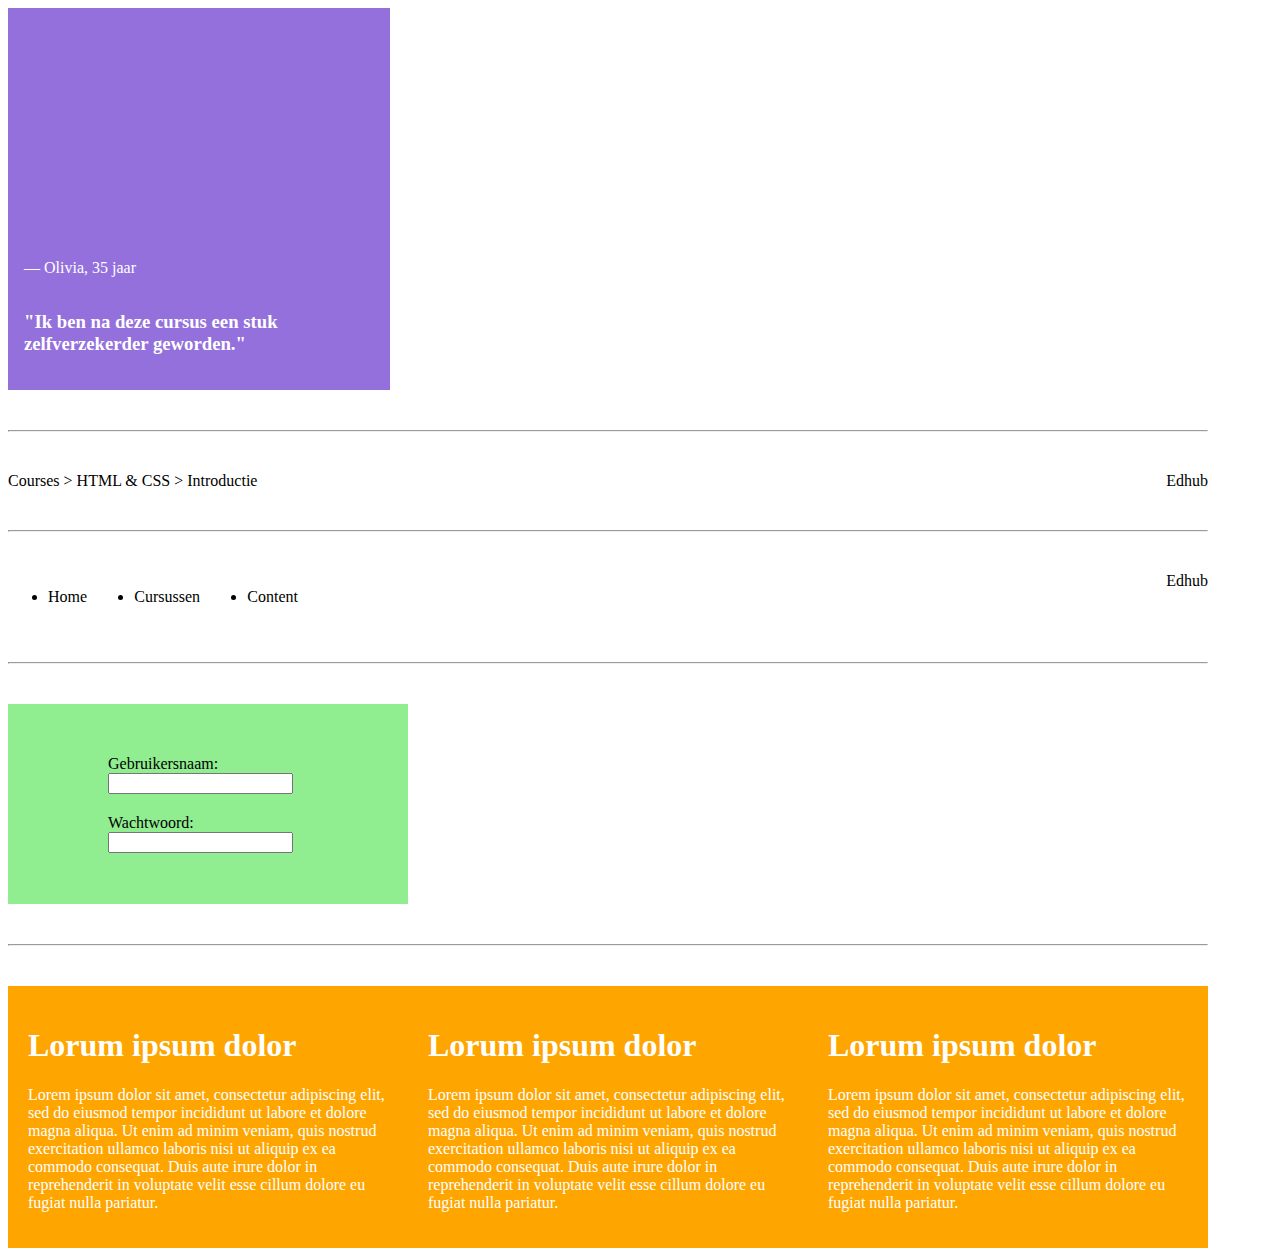
<file: opdracht-1/index.html>
<!DOCTYPE html>
<html lang="en">
<head>
    <meta charset="UTF-8">
    <link rel="stylesheet" href="base/base-styles.css">
    <link rel="stylesheet" href="styles.css">
    <title>Opdracht 2 - Flexbox</title>
</head>
<body>

<!--
    <!--    OPDRACHT 2.1    -->
    <div class="one container">
        <p>&mdash; Olivia, 35 jaar</p>
        <h3>"Ik ben na deze cursus een stuk zelfverzekerder geworden."</h3>
    </div>


    <hr />

    <!--    OPDRACHT 2.2    -->
    <div class="two two-two">
        <div>
            <span>Courses ></span>
            <span>HTML & CSS ></span>
            <span>Introductie</span>
        </div>
        <div>Edhub</div>
    </div>

    <hr />
<!--    OPDRACHT 2.3    -->
<div class="three two-two">
    <ul class="two-three" >
        <li>Home</li>
        <li>Cursussen</li>
        <li >Content</li>
    </ul>
    <div>Edhub</div>
</div>


<hr />

    <!--    OPDRACHT 2.4    -->
    <div>
        <form class="container-two ">
            <label for="username">
                Gebruikersnaam:
                <input id="username" type="text" name="username"/>
            </label>
            <label for="password">
                Wachtwoord:
                <input id="password" type="password" name="password"/>
            </label>
        </form>
    </div>

    <hr />

    <!--    OPDRACHT 2.5    -->
    <div class="five container-five">
        <article >
            <h1>Lorum ipsum dolor</h1>
            <p>Lorem ipsum dolor sit amet, consectetur adipiscing elit, sed do eiusmod tempor incididunt ut labore et dolore magna aliqua. Ut enim ad minim veniam, quis nostrud exercitation ullamco laboris nisi ut aliquip ex ea commodo consequat. Duis aute irure dolor in reprehenderit in voluptate velit esse cillum dolore eu fugiat nulla pariatur. </p>
        </article>
        <article >
            <h1>Lorum ipsum dolor</h1>
            <p>Lorem ipsum dolor sit amet, consectetur adipiscing elit, sed do eiusmod tempor incididunt ut labore et dolore magna aliqua. Ut enim ad minim veniam, quis nostrud exercitation ullamco laboris nisi ut aliquip ex ea commodo consequat. Duis aute irure dolor in reprehenderit in voluptate velit esse cillum dolore eu fugiat nulla pariatur. </p>
        </article>
        <article >
            <h1>Lorum ipsum dolor</h1>
            <p>Lorem ipsum dolor sit amet, consectetur adipiscing elit, sed do eiusmod tempor incididunt ut labore et dolore magna aliqua. Ut enim ad minim veniam, quis nostrud exercitation ullamco laboris nisi ut aliquip ex ea commodo consequat. Duis aute irure dolor in reprehenderit in voluptate velit esse cillum dolore eu fugiat nulla pariatur. </p>
        </article>
    </div>
</body>
</html>
</file>
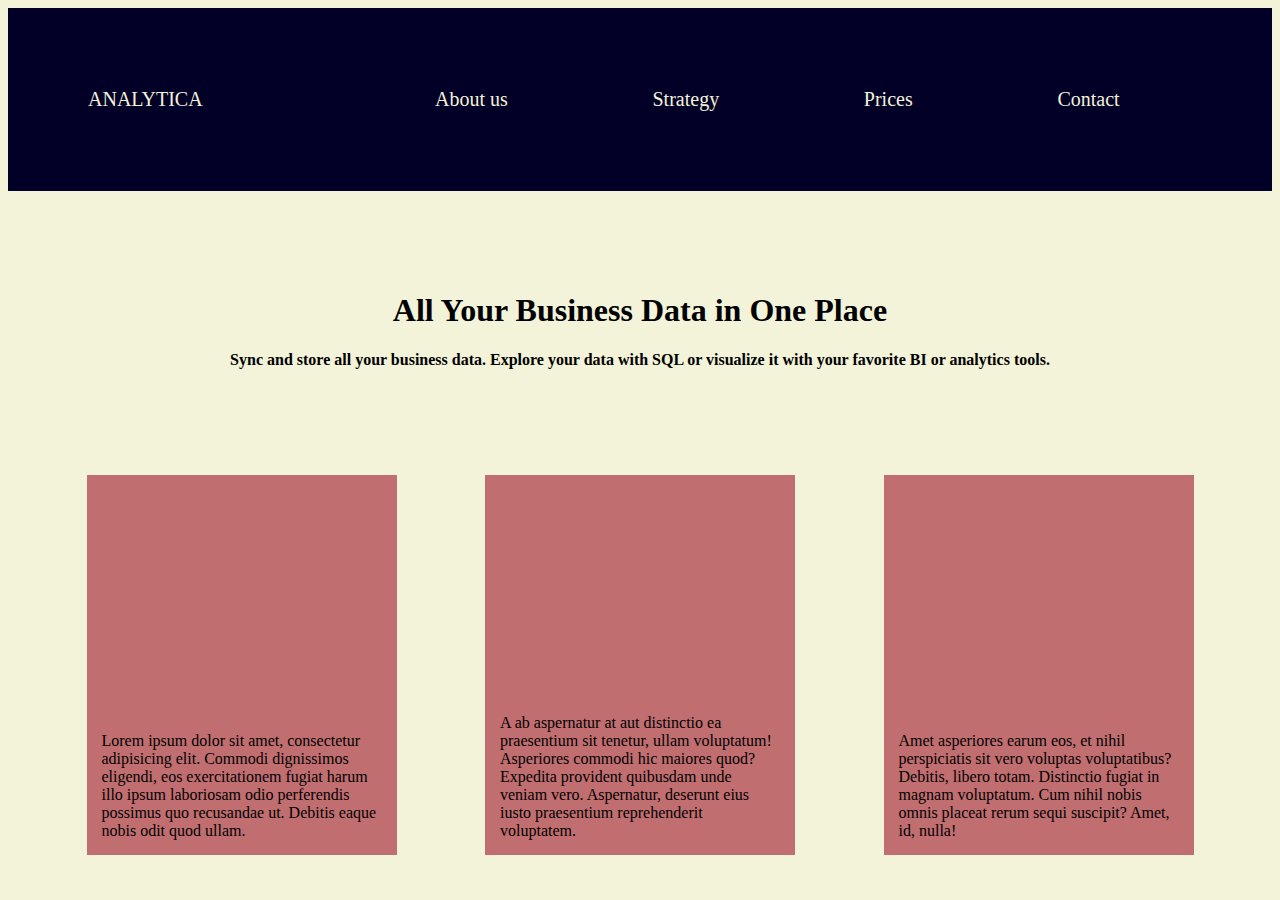
<file: opdracht-2-3/index.html>
<!DOCTYPE html>
<html lang="en">
<head>
    <meta charset="UTF-8">
    <meta name="viewport" content="width=device-width, initial-scale=1, minimum-scale=1"/>
    <link rel="stylesheet" href="styles.css">
    <title>Flexbox opdracht 2 en 3</title>
</head>
<body>
<navbar  >
  <div> ANALYTICA</div>

    <ul>
        <li>About us </li>
        <li>Strategy</li>
        <li>Prices</li>
        <li>Contact</li>
    </ul>
</navbar>
    <div>
        <h1>All Your Business Data in One Place</h1>
        <h3>Sync and store all your business data. Explore your data with SQL or visualize it with your favorite BI or
            analytics tools.</h3>
    </div>

    <section class="main-box">
        <p>Lorem ipsum dolor sit amet, consectetur adipisicing elit. Commodi dignissimos eligendi, eos exercitationem
            fugiat harum illo ipsum laboriosam odio perferendis possimus quo recusandae ut. Debitis eaque nobis odit
            quod ullam.</p>
        <p >A ab aspernatur at aut distinctio ea praesentium sit tenetur, ullam voluptatum! Asperiores commodi hic
            maiores quod? Expedita provident quibusdam unde veniam vero. Aspernatur, deserunt eius iusto praesentium
            reprehenderit voluptatem.</p>
        <p >Amet asperiores earum eos, et nihil perspiciatis sit vero voluptas voluptatibus? Debitis, libero totam.
            Distinctio fugiat in magnam voluptatum. Cum nihil nobis omnis placeat rerum sequi suscipit? Amet, id,
            nulla!</p>
        </section>
</body>
</html>
</file>
<file: opdracht-1/base/base-styles.css>
/* --------- VERANDER NIETS IN DIT BESTAND ----------*/

hr {
    margin: 40px 0;
}

body {
    max-width: 1200px;
}

.one {
    background-color: mediumpurple;
    color: white;
    width: 350px;
    height: 350px;
    padding: 16px;
}

form {
    width: 400px;
    height: 200px;
    background-color: lightgreen;
}

form label {
    margin: 10px 0;
    width: 200px;
}

article {
    background-color: orange;
    color: white;
    padding: 20px;
}
</file>
<file: opdracht-1/styles.css>
/* ======================================================
   OEFENEN MET FLEXBOX
========================================================= */

/* Schrijf hier  jouw CSS! */


.container{
    display: flex;
    flex-direction: column;
    justify-content:flex-end;
    align-items: flex-start;
}

.two-two {
    display: flex;
    flex-direction: row;
    justify-content: space-between;
}
.two-three {
    display: flex;
    justify-content: space-between;
    align-items: center;
    flex-basis: 250px;
}

.container-two {
    display: flex;
    flex-direction: column;
    justify-content: center;
    align-items: center;

}

.container-five {
    display: flex;
        justify-content: space-evenly;
       flex-wrap: wrap;
}

article {
    display: inline-block;
        flex-basis: 250px;
    flex-grow: 1;
}
</file>
<file: opdracht-2-3/styles.css>
body{
    background-color: #f2f3d9;

}
h1 {
    font-family: sans-serif "Arial Black" ;
    font: bold;
    font-size: 32px;
    text-align: center;
}
h3 {
font-family: "Arial Black";
    font: bold;
    font-size: 16px;
    text-align: center;
}
.main-box {
    display: flex;
    flex-direction: row;
    justify-content: space-evenly;
   }
p{
    display: flex;
    flex-direction: row;
    justify-content: space-around;

    align-items: flex-end;
    background-color: #C16E70;
    max-width: 280px;
    height: 350px;
    margin: 10px;
    padding:15px;
}

navbar {
    display: flex;
    flex-direction: row;
    background-color: #030027;
    color: #f2f3d9;
    font-size: 20px;
    font: bold;

}

div {
    margin:40px;
    padding: 40px;
    flex-shrink: 0;
}
ul {
    display: flex;
    justify-content: space-around;
     margin: 40px;
    padding: 40px;
    list-style-type: none;
   flex-grow: 1;

}
</file>
